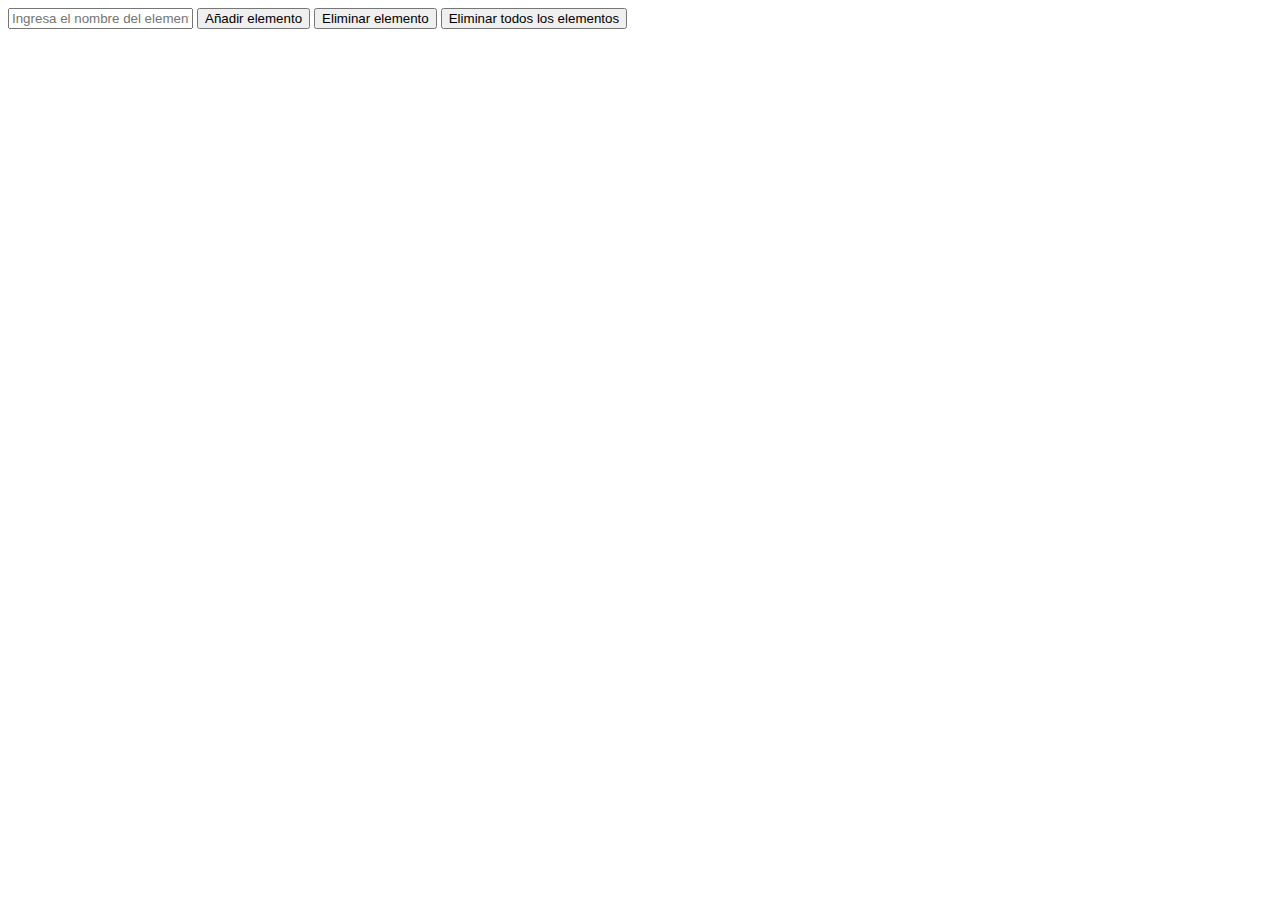
<file: Reto1/index.html>
<!DOCTYPE html>
<html>
<head>
    <title>Manipulación de DOM</title>
</head>
<body>
    <input id="elementInput" type="text" placeholder="Ingresa el nombre del elemento">
    <button id="addButton">Añadir elemento</button>
    <button id="removeButton">Eliminar elemento</button>
    <button id="clearButton">Eliminar todos los elementos</button>
    <ul id="elementList"></ul>

    <script src="./js/main.js"></script>
</body>
</html>
</file>
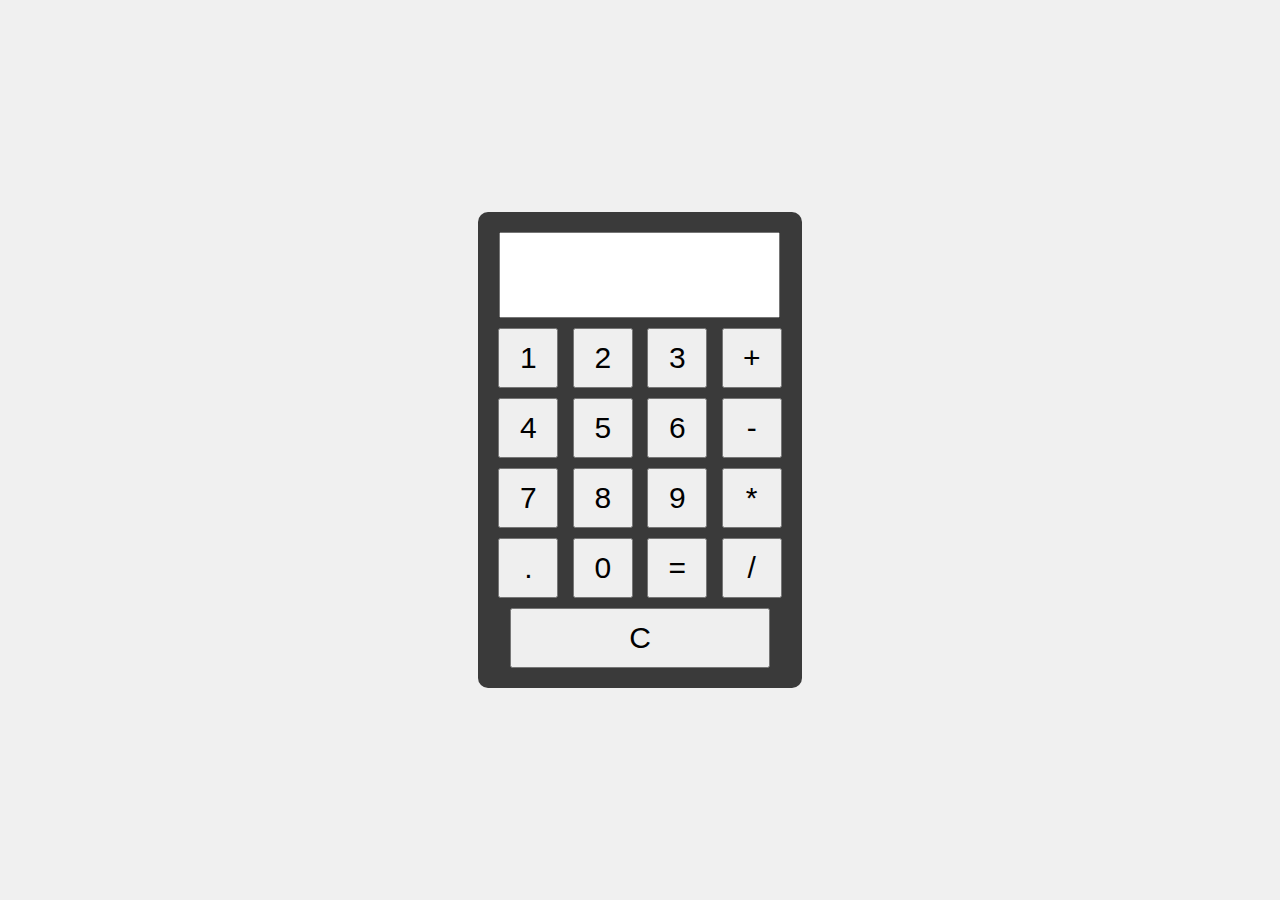
<file: RetoCalculadora/index.html>
<!DOCTYPE html>
<html>
<head>
    <title>Calculadora Interactiva</title>
    <link rel="stylesheet" href="./css/main.css">
</head>
<body>
    <div class="background">
    <div class="container">
        <input id="result" type="text" />
        <div>
            <button class="button">1</button>
            <button class="button">2</button>
            <button class="button">3</button>
            <button class="button">+</button>
        </div>
        <div>
            <button class="button">4</button>
            <button class="button">5</button>
            <button class="button">6</button>
            <button class="button">-</button>
        </div>
        <div>
            <button class="button">7</button>
            <button class="button">8</button>
            <button class="button">9</button>
            <button class="button">*</button>
        </div>
        <div>
            <button class="button">.</button>
            <button class="button">0</button>
            <button class="button">=</button>
            <button class="button">/</button>
        </div>
        <div>
            
            <button class="button" id="clear">C</button>
        </div>
    </div>
</div>
    <script src="./js/main.js"></script>
</body>
</html>
</file>
<file: RetoCalculadora/css/main.css>
body {
    display: flex;
    justify-content: center;
    align-items: center;
    height: 100vh;
    margin: 0;
    background-color: #f0f0f0;
    font-family: Arial, sans-serif;
}

.container {
    text-align: center;
}

.button {
    height: 60px;
    width: 60px;
    font-size: 30px;
    margin: 5px;
    cursor: pointer;
}

#clear {
    width: 260px;
}

#result {
    padding-right: 15px;
    height: 80px;
    width: 260px;
    text-align: right;
    margin: 5px;
    font-size: 40px;
}

.background{
    border-radius: 10px;
    padding: 15px;
    background-color: rgb(58, 58, 58);
}
</file>
